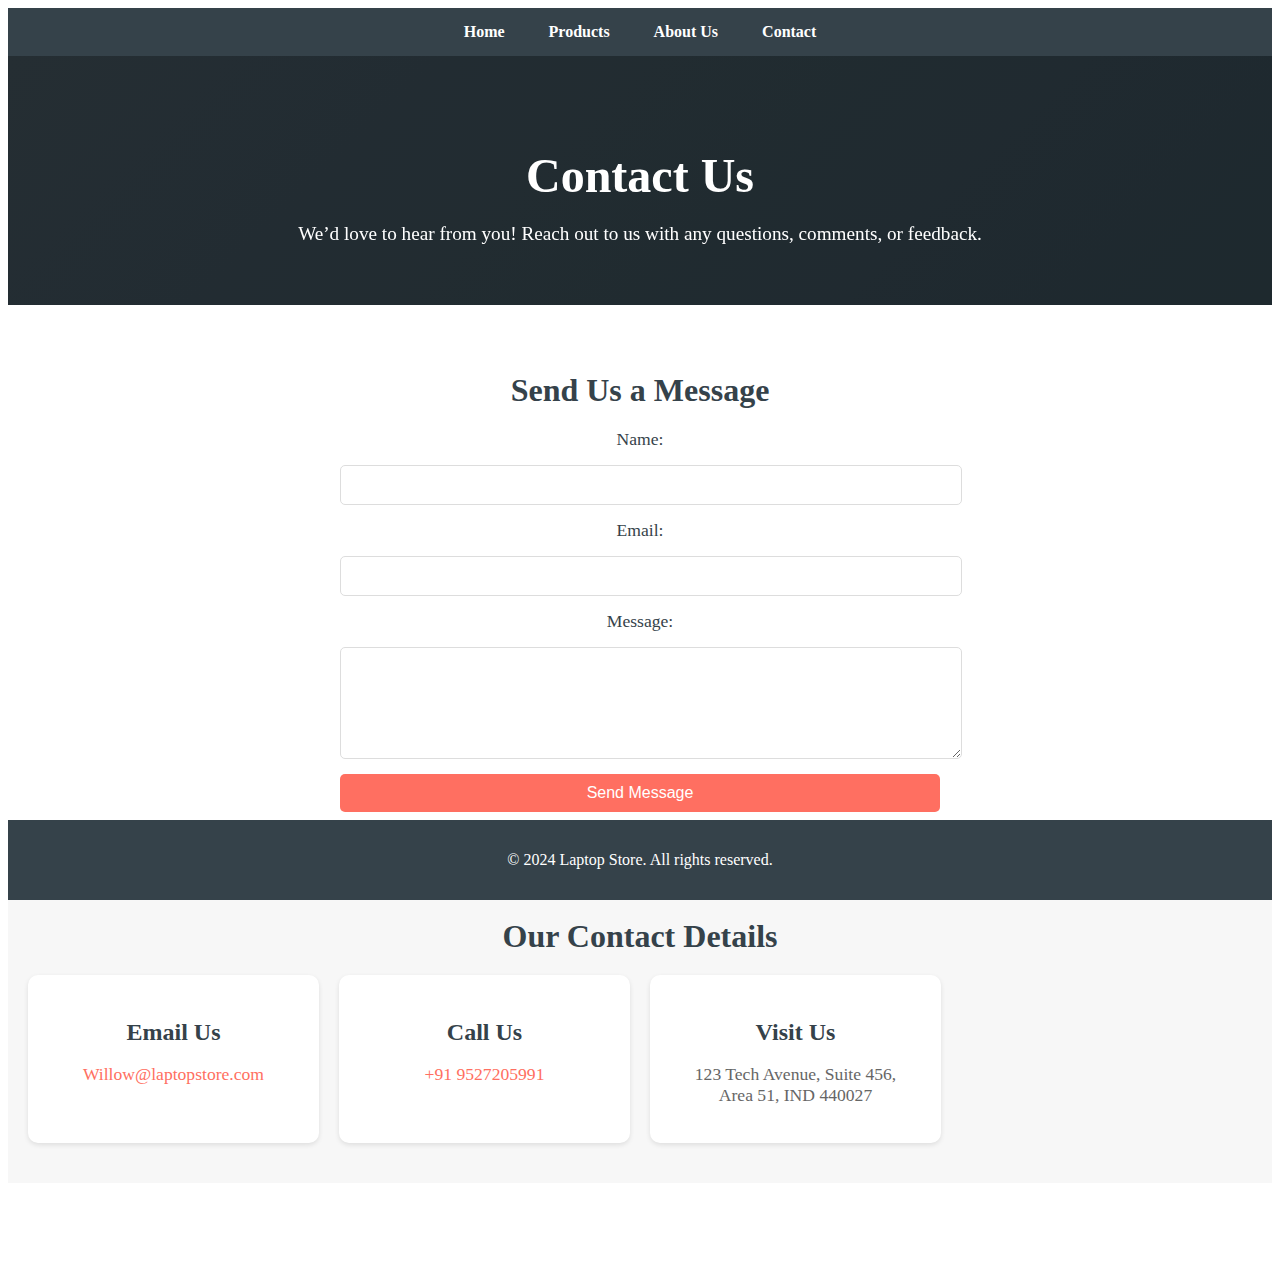
<file: contact.html>
<!DOCTYPE html>
<html lang="en">
<head>
    <meta charset="UTF-8">
    <meta name="viewport" content="width=device-width, initial-scale=1.0">
    <title>Laptop Store | Contact Us</title>
    <link rel="stylesheet" href="style5.css">
</head>
<body>
    <header>
        <nav>
            <ul>
                <li><a href="web.html">Home</a></li>
                <li><a href="products.html">Products</a></li>
                <li><a href="about.html">About Us</a></li>
                <li><a href="contact.html">Contact</a></li>
            </ul>
        </nav>
    </header>

    <main>
        <section class="contact-hero">
            <div class="hero-content">
                <h1>Contact Us</h1>
                <p>We’d love to hear from you! Reach out to us with any questions, comments, or feedback.</p>
            </div>
        </section>

        <section class="contact-form">
            <div class="form-container">
                <h2>Send Us a Message</h2>
                <form action="#" method="post">
                    <label for="name">Name:</label>
                    <input type="text" id="name" name="name" required>

                    <label for="email">Email:</label>
                    <input type="email" id="email" name="email" required>

                    <label for="message">Message:</label>
                    <textarea id="message" name="message" rows="5" required></textarea>

                    <button type="submit" class="submit-button">Send Message</button>
                </form>
            </div>
        </section>

        <section class="contact-info">
            <h2>Our Contact Details</h2>
            <div class="info-grid">
                <div class="info-item">
                    <h3>Email Us</h3>
                    <p><a href="mailto:willow@laptopstore.com">Willow@laptopstore.com</a></p>
                </div>
                <div class="info-item">
                    <h3>Call Us</h3>
                    <p><a href="tel:+91 9527205991">+91 9527205991</a></p>
                </div>
                <div class="info-item">
                    <h3>Visit Us</h3>
                    <p>123 Tech Avenue, Suite 456,<br> Area 51, IND 440027</p>
                </div>
            </div>
        </section>
    </main>

    <footer>
        <p>&copy; 2024 Laptop Store. All rights reserved.</p>
    </footer>
</body>
</html>
</file>
<file: style5.css>
header {
    background-color: #35424a;
    color: #fff;
    padding: 15px 0;
    text-align: center;
    position: sticky;
    top: 0;
    z-index: 1000;
}

nav ul {
    list-style: none;
    padding: 0;
    margin: 0;
}

nav ul li {
    display: inline;
    margin: 0 20px;
}

nav ul li a {
    color: #fff;
    text-decoration: none;
    font-weight: bold;
}

.contact-hero {
    background: linear-gradient(135deg, #35424a, #2b3b43);
    color: #fff;
    padding: 60px 20px;
    text-align: center;
    position: relative;
}

.contact-hero::before {
    content: '';
    position: absolute;
    top: 0;
    left: 0;
    width: 100%;
    height: 100%;
    background: rgba(0, 0, 0, 0.3);
    z-index: 1;
}

.hero-content {
    position: relative;
    z-index: 2;
}

.hero-content h1 {
    font-size: 3rem;
    margin-bottom: 20px;
}

.hero-content p {
    font-size: 1.2rem;
    max-width: 800px;
    margin: 0 auto;
}

/* Contact Form Section */
.contact-form {
    background-color: #fff;
    padding: 40px 20px;
    text-align: center;
}

.form-container {
    max-width: 600px;
    margin: 0 auto;
}

.form-container h2 {
    font-size: 2rem;
    color: #35424a;
    margin-bottom: 20px;
}

form {
    display: flex;
    flex-direction: column;
    gap: 15px;
}

label {
    font-size: 1.1rem;
    color: #35424a;
}

input, textarea {
    padding: 10px;
    border: 1px solid #ddd;
    border-radius: 5px;
    font-size: 1rem;
    width: 100%;
}

textarea {
    resize: vertical;
}

.submit-button {
    background-color: #ff6f61;
    color: #fff;
    padding: 10px 20px;
    border: none;
    border-radius: 5px;
    font-size: 1rem;
    cursor: pointer;
    transition: background-color 0.3s ease;
    text-align: center;
}

.submit-button:hover {
    background-color: #e65a50;
}

/* Contact Info Section */
.contact-info {
    background-color: #f7f7f7;
    padding: 40px 20px;
    text-align: center;
}

.contact-info h2 {
    font-size: 2rem;
    color: #35424a;
    margin-bottom: 20px;
}

.info-grid {
    display: grid;
    grid-template-columns: repeat(auto-fill, minmax(250px, 1fr));
    gap: 20px;
    justify-content: center;
}

.info-item {
    background-color: #fff;
    padding: 20px;
    border-radius: 10px;
    box-shadow: 0 2px 5px rgba(0, 0, 0, 0.1);
}

.info-item h3 {
    font-size: 1.5rem;
    color: #35424a;
    margin-bottom: 10px;
}

.info-item p {
    font-size: 1.1rem;
    color: #666;
}

.info-item a {
    color: #ff6f61;
    text-decoration: none;
}

.info-item a:hover {
    text-decoration: underline;
}

/* Footer Styles */
footer {
    background-color: #35424a;
    color: #fff;
    text-align: center;
    padding: 15px 0;
    position: sticky;
    width: 100%;
    bottom: 0;
}

/* Media Queries for Responsiveness */
@media (max-width: 768px) {
    .info-grid {
        grid-template-columns: 1fr;
    }
}
</file>
